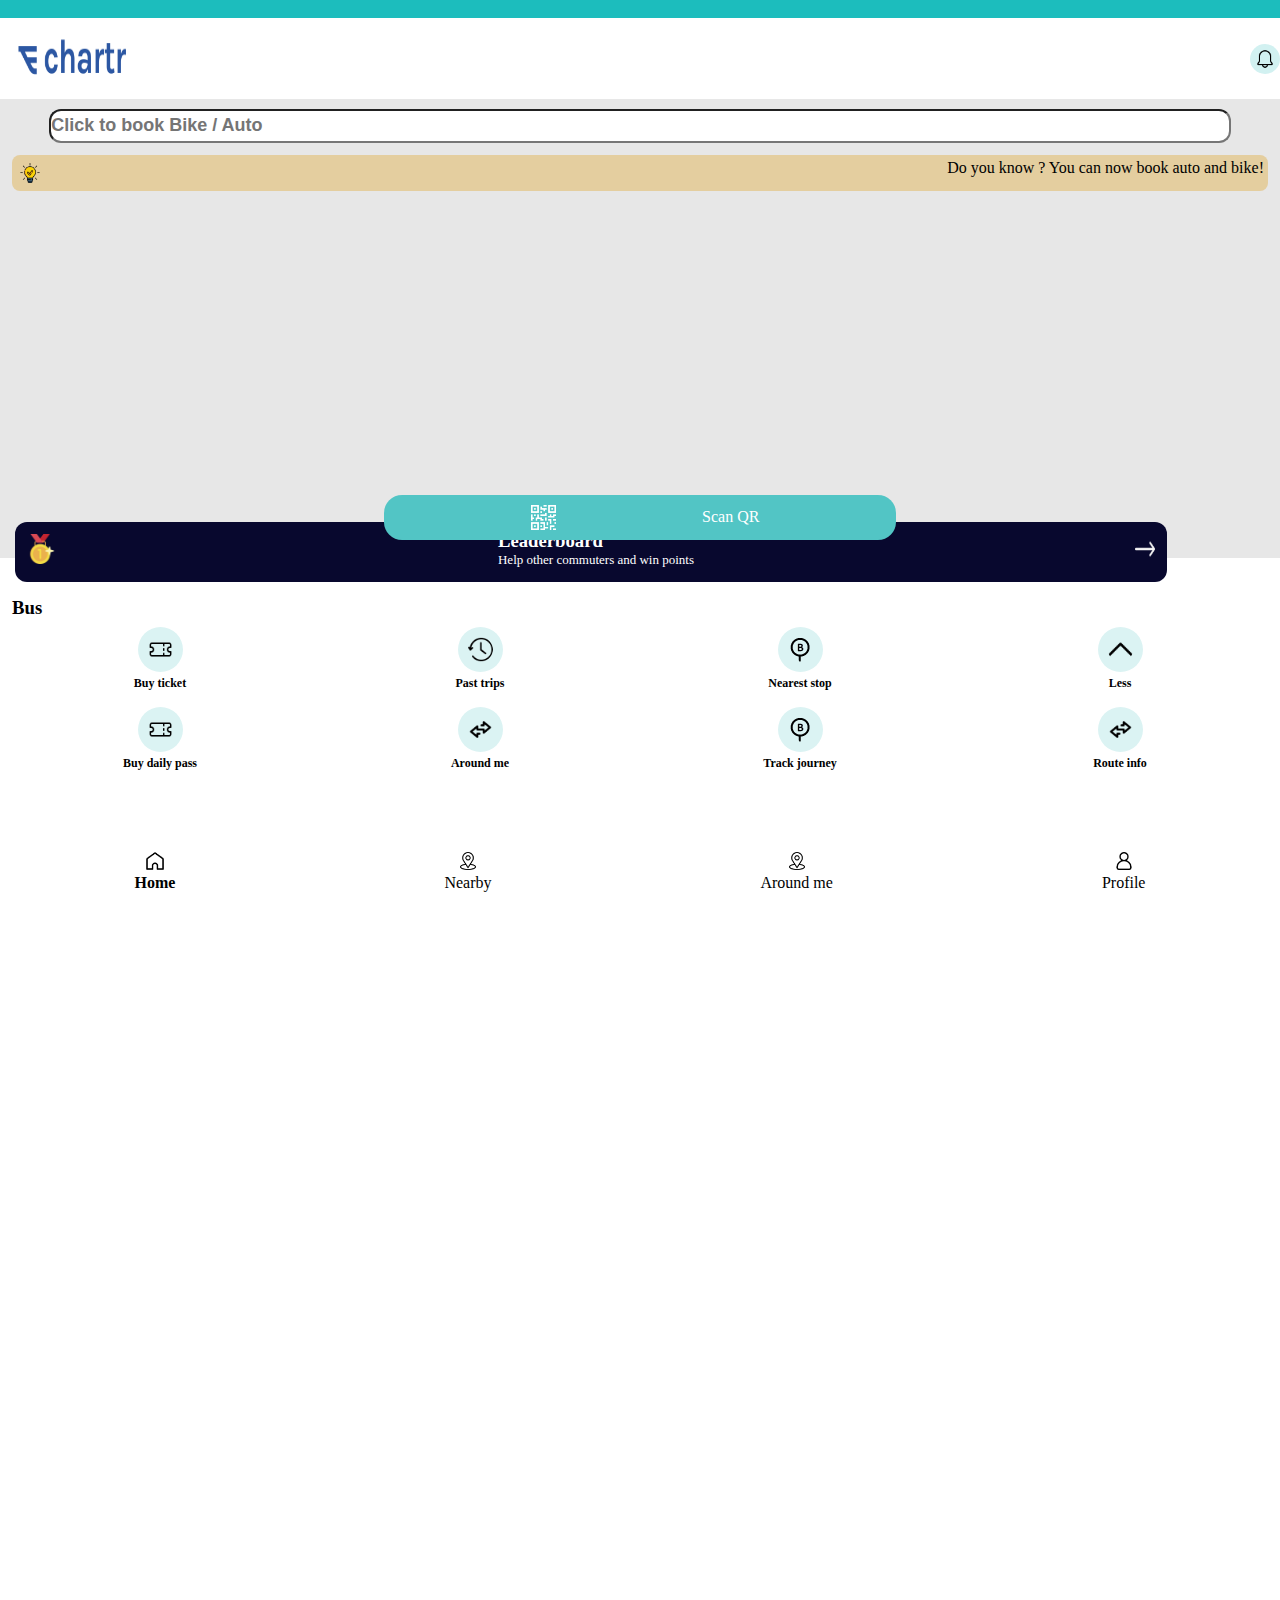
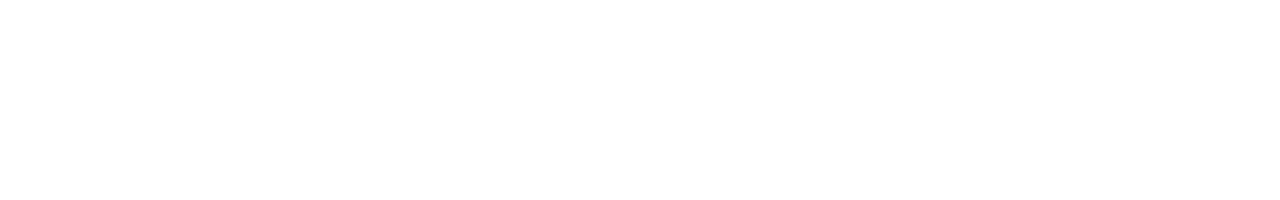
<file: index.html>
<!DOCTYPE html>
<html lang="en">

<head>
    <meta charset="UTF-8">
    <meta name="viewport" content="width=device-width, initial-scale=1.0">
    <title>chartr</title>
    <link rel="stylesheet" href="style.css">
</head>

<body>
    <div class="topbar">

    </div>

    <div class="nav-container">
        <img class="logo" src="images/HyYNu7kXqEmDEcljV3ItJYmn0.webp" alt="logo">
        <img class="notifications" src="images/bell.png" alt="notifications">
    </div>
    <div class="searchbar">
        <input type="text" class="search" placeholder="Click to book Bike / Auto">
        <div class="idea">
            <img class="bulb" src="images/lightbulb.png" alt="">
            <p class="idea-content">Do you know ? You can now book auto and bike!</p>
        </div>
        <div class="map">
            <iframe
                src="https://www.google.com/maps/embed?pb=!1m18!1m12!1m3!1d14024.091781926349!2d77.21924050119777!3d28.508957367605223!2m3!1f0!2f0!3f0!3m2!1i1024!2i768!4f13.1!3m3!1m2!1s0x390ce1bd66a0a8dd%3A0xea7a174449a20e04!2sKhanpur%2C%20New%20Delhi%2C%20Delhi%20110062%2C%20India!5e0!3m2!1sen!2sus!4v1703264656378!5m2!1sen!2sus"
                width="100%" height="300" style="border:0;" allowfullscreen="" loading="lazy"
                referrerpolicy="no-referrer-when-downgrade"></iframe>
        </div>
        <div class="qr">
            <img src="images/qr-code (1).png" alt="" class="qrcode">
            <p class="scan ">Scan QR</p>
        </div>
        <div class="main-boxes">

            <img class="medal" src="images/gold-medal.png" alt="">

            <div class="text">
                <h3>Leaderboard</h3>
                <p>Help other commuters and win points</p>
            </div>

            <img class="arrow" src="images/right-arrow.png" alt="">

        </div>
        <h3 class="bus">Bus</h3>
        <div class="grid">
            
            <div class="elements">
                <a href="ticket.html" id="buy-tickets"><img class="grid-images" src="images/validating-ticket.png" alt="">
                <p class="element_text">Buy ticket</p></a>
            </div>
            <div class="elements">
                <a href="ticket1.html"><img class="grid-images" src="images/history.png" alt="">
                <p class="element_text">Past trips</p></a>
            </div>
            <div class="elements">
                <img class="grid-images" src="images/nearest.png" alt="">
                <p class="element_text">Nearest stop</p>
            </div>
            <div class="elements">
                <img class="grid-images" src="images/upload.png" alt="">
                <p class="element_text">Less</p>
            </div>
            <div class="elements">
                <img class="grid-images" src="images/validating-ticket.png" alt="">
                <p class="element_text">Buy daily pass</p>
            </div>
            <div class="elements">
                <img class="grid-images" src="images/transaction.png" alt="">
                <p class="element_text"> Around me</p>
            </div>
            <div class="elements">
                <img class="grid-images" src="images/nearest.png" alt="">
                <p class="element_text">Track journey</p>
            </div>
            <div class="elements">
                <img class="grid-images" src="images/transaction.png" alt="">
                <p class="element_text">Route info</p>
            </div>
        </div>

    </div>
  <div class="mobilelists">
    <div class="list">
        <img src="images/hut.png" alt="" class="listimg">
        <p class="active">Home</p>
    </div>
    <div class="list">
        <img src="images/location.png" alt="" class="listimg">
        <p>Nearby</p>
    </div>
    <div class="list">
        <img src="images/location.png" alt="" class="listimg">
        <p>Around me</p>
    </div>
    <div class="list">
        <img src="images/avatar.png" alt="" class="listimg">
        <p>Profile</p>
    </div>
  </div>  
  

  </div>
<script src="script1.js"></script>

</body>


</html>
</file>
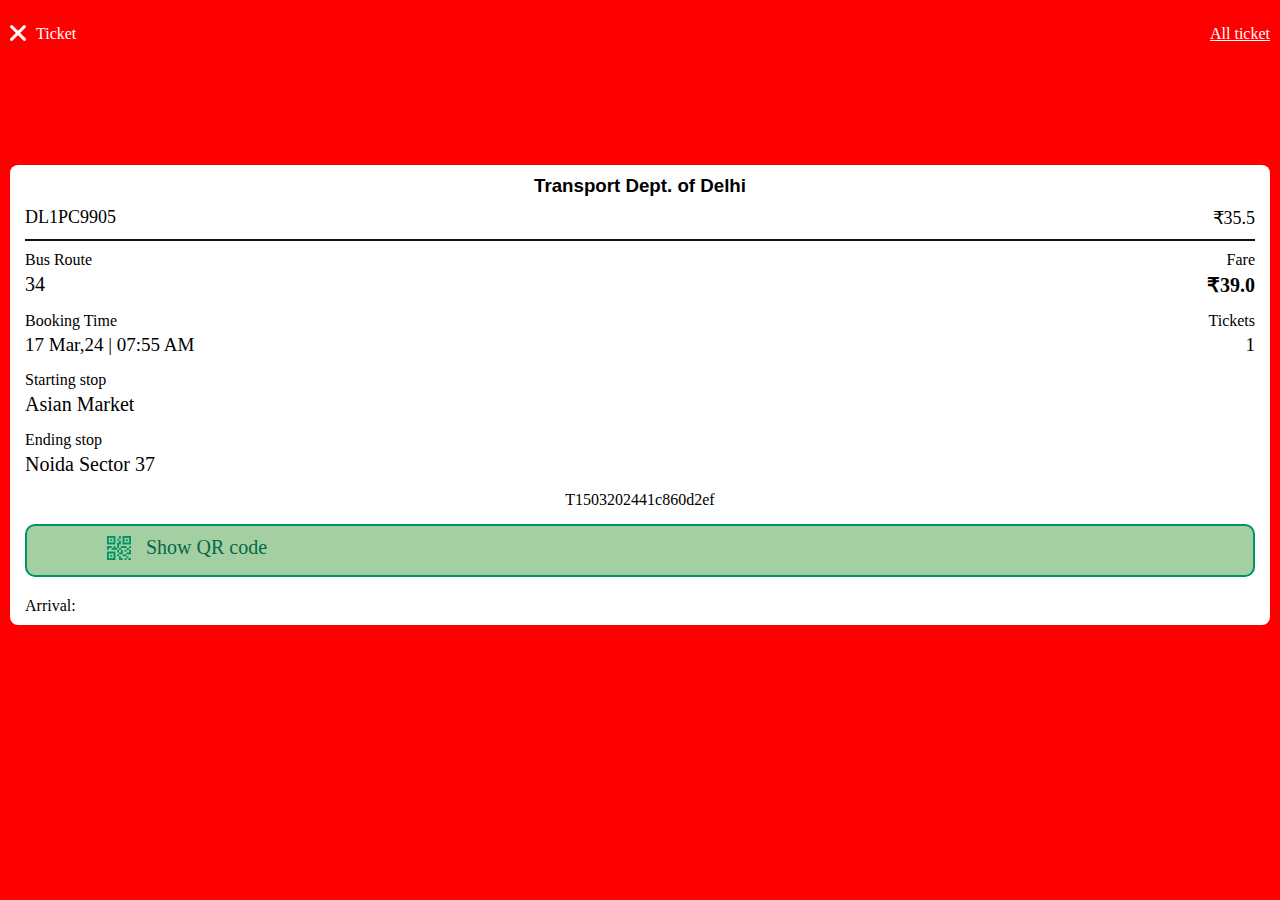
<file: ticket.html>
<!DOCTYPE html>
<html lang="en">

<head>
    <meta charset="UTF-8">
    <meta name="viewport" content="width=device-width, initial-scale=1.0">
    <title>chartr</title>
    <link rel="stylesheet" href="ticket.css">
</head>

<body>
    <section class="main" >
        <div class="container">
        
            <div><a href="index.html"><img class="close" src="./images/close .png" alt=""></a></div>
            <div><p>Ticket</p></div>
            <div><a href="#" id="all-ticket"><p>All ticket</p></a></div>
            
          </div>
          <div class="ticket-section">
            <div>
                <h3 class="ticket-head">Transport Dept. of Delhi</h3>
                <div class="busno">
                    <div id="busno">DL1PC9905</div>
                    <div id="discountedfare">₹35.5</div>
                    
                </div>
                <hr class="hr">
                <div class="busroute">
                    <div>Bus Route</div>
                    <div>Fare</div>
                </div>
                <div class="busfareroute">
                    <div id="busroute">34</div>
                    <div id="originalfare">₹39.0</div>
                </div>
                <div class="book">
                    <div>Booking Time</div>
                    <div>Tickets</div>
                </div>
                <div class="booking">
                    <div id="booking_date_and_time">17 Mar,24 | 07:55 AM</div>
                    <div id="no-of_tickets">1</div>
                </div>
                <div class="start">
                    <div>Starting stop</div>
                </div>
                <div class="startstop">
                    <div id="start">Asian Market</div>
                </div>
                <div class="start">
                    <div>Ending stop</div>
                </div>
                <div class="startstop">
                    <div id="stop">Noida Sector 37</div>
                </div>
                <p class="hash">T1503202441c860d2ef</p>
                <div class="qr">
                    <div><img src="./images/qr.png" alt=""></div>
                    <div><p class="qrtext">Show QR code</p></div>
                </div>
                <p class="Arrival">Arrival:</p>
            </div>
          </div>
    </section>
    <script src="script1.js"></script>
</body>


</html>
</file>
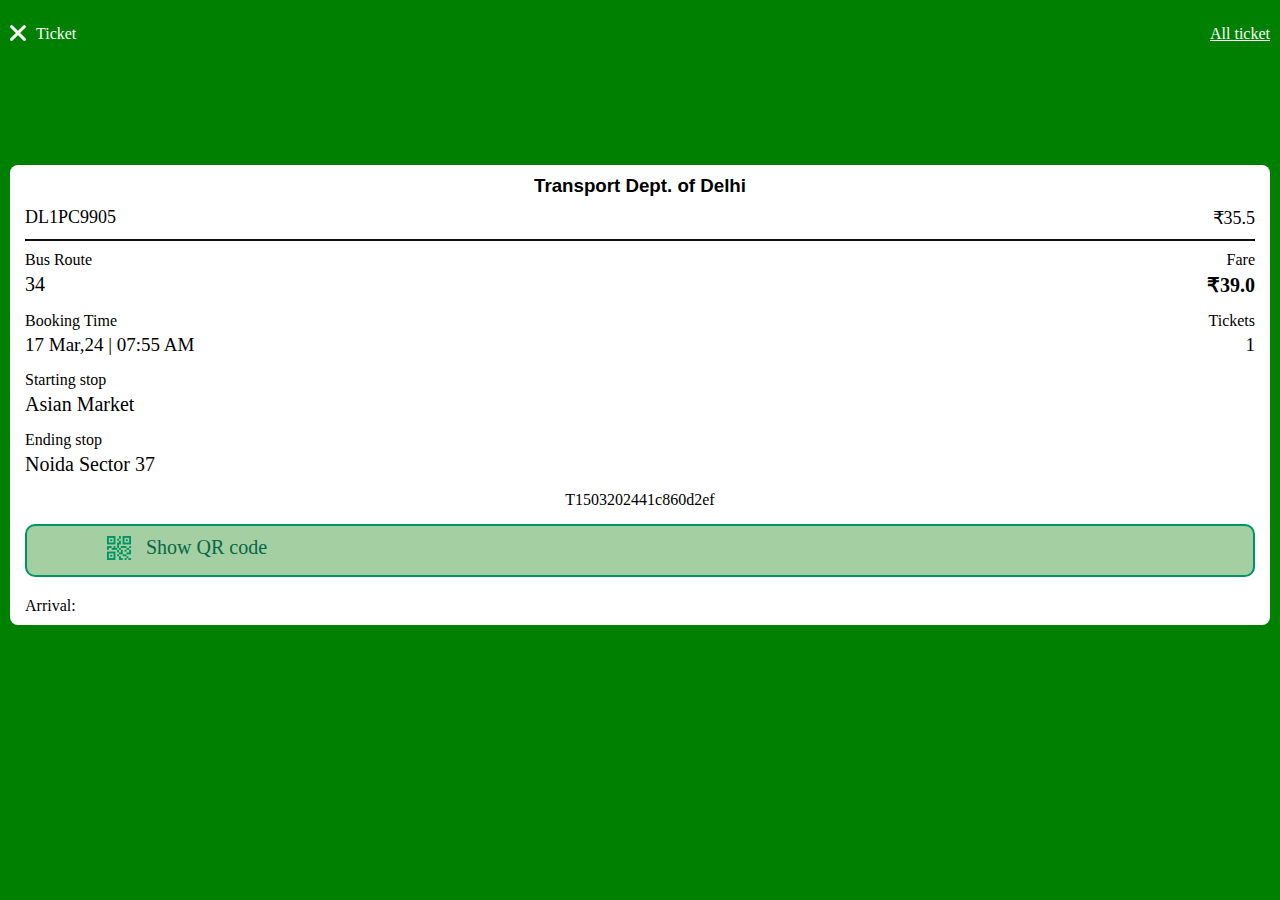
<file: ticket1.html>
<!DOCTYPE html>
<html lang="en">

<head>
    <meta charset="UTF-8">
    <meta name="viewport" content="width=device-width, initial-scale=1.0">
    <title>chartr</title>
    <link rel="stylesheet" href="ticket.css">
</head>

<body>
    <section class="main" style="background-color: green;">
        <div class="container">
        
            <div><a href="index.html"><img class="close" src="./images/close .png" alt=""></a></div>
            <div><p>Ticket</p></div>
            <div><a href="#" id="all-ticket"><p>All ticket</p></a></div>
            
          </div>
          <div class="ticket-section">
            <div>
                <h3 class="ticket-head">Transport Dept. of Delhi</h3>
                <div class="busno">
                    <div id="busno">DL1PC9905</div>
                    <div id="discountedfare">₹35.5</div>
                    
                </div>
                <hr class="hr">
                <div class="busroute">
                    <div>Bus Route</div>
                    <div>Fare</div>
                </div>
                <div class="busfareroute">
                    <div id="busroute">34</div>
                    <div id="originalfare">₹39.0</div>
                </div>
                <div class="book">
                    <div>Booking Time</div>
                    <div>Tickets</div>
                </div>
                <div class="booking">
                    <div id="booking_date_and_time">17 Mar,24 | 07:55 AM</div>
                    <div id="no-of_tickets">1</div>
                </div>
                <div class="start">
                    <div>Starting stop</div>
                </div>
                <div class="startstop">
                    <div id="start">Asian Market</div>
                </div>
                <div class="start">
                    <div>Ending stop</div>
                </div>
                <div class="startstop">
                    <div id="stop">Noida Sector 37</div>
                </div>
                <p class="hash">T1503202441c860d2ef</p>
                <div class="qr">
                    <div><img src="./images/qr.png" alt=""></div>
                    <div><p class="qrtext">Show QR code</p></div>
                </div>
                <p class="Arrival">Arrival:</p>
            </div>
          </div>
    </section>
    <script src="script1.js"></script>
</body>


</html>
</file>
<file: style.css>
* {
    padding: 0;
    margin: 0;
    
}
a{
    text-decoration: none;
    color: black;
}
body{
    height: 200vh;
    text-align: center;
}

.topbar{
    height: 18px;
    background-color: rgb(28, 189, 189);
}
.nav-container {
    display: flex;
    justify-content: space-between;
    /* position: fixed; */

}

.logo {
    width: 120px;
    margin: 1%;
}

.notifications {
    width: 20px;
    height: 20px;
    margin-top: 2%;
    margin-bottom: 2%;
    margin-left: 1%;
    background-color: rgb(210, 241, 241);
    padding: 5px;
    border-radius: 20px;
}
.searchbar{
    background-color: rgb(231, 231, 231);
    height: 51vh;
    text-align: center;
    /* position: fixed; */
    text-align: center;
}
.search{
    height: 30px;
    width: 92%;
    border-radius: 12px;
    margin-top: 10px;
    
    
}
input::placeholder{
    font-size: 18px;
    font-weight: 600;
}
.idea{
    /* margin-top: */
    margin: 12px;
    background-color: rgb(228, 206, 159);
    border-radius: 8px;
    display: flex;
    justify-content: space-between;
}
.bulb{
    margin: 8px;
    width: 20px;
    height: 20px;
}
.idea-content{
    margin: 4px;
    text-align: start;
   
}

.qr{
    position: absolute;
    display: flex;
    justify-content: space-evenly;
    background-color: rgb(82, 197, 197);
    text-align: center;
    margin-left: 30%;
    margin-right: 30%;
    width: 40%;
    bottom: 40%;
    border-radius: 18px;
}
.qrcode{
    color: white;
    width: 25px;
    height: 25px;
    padding: 10px;
}
.scan{
    margin-top: 13px;
    color: white;
}
.main-boxes{
    width: 90%;
    margin: 15px;
    border-radius: 12px;
    height: 60px;
  background-color: rgb(8, 8, 46);
display: flex;
justify-content: space-between;
}
.medal {
    width: 30px;
    height: 30px;
    margin: 12px;
}
.text{
    text-align: start;
    color: white;
    margin-top: 8px;
}
.text p{
    font-size: 13px;
}
.arrow {
    width: 20px;
    height: 30px;
    margin: 12px;
}
.grid
{
    display: grid;
    grid-template-columns: 1fr 1fr 1fr 1fr;
}
.grid-images{
    width: 25px;
    height: 25px;
    padding: 10px;
    border-radius: 28px;
    background-color: rgb(219, 243, 243);
}
.elements{
    margin: 8px;
}
.element_text{
    font-size: 12px;
    font-weight: 600;
}
.bus{
    text-align: left;
    margin-left: 12px;
}
.mobilelists{
    display: flex;
    justify-content: space-around;
    position: fixed;
    bottom: 0;
    background-color: rgb(255, 255, 255);
    width: 100%;
    border-top-right-radius: 15px;
    border-top-left-radius: 15px;
}
.list{
    margin: 8px;
}
.listimg{
    width: 18px;
    height: 18px;
}
.active
{
    font-weight: 550;
}
</file>
<file: ticket.css>
* {
    padding: 0;
    margin: 0;
    a{
      color: white;
    }
    text-decoration: none;
}
/* ticket page  */
.main{
    background-color: red;
    height: 100vh;
}
.container {
    display: flex;
    padding-top: 25px;
    padding-left: 10px;
    padding-right: 10px;
    gap: 10px;
    font-size: 16px;
    color: rgb(255, 255, 255);
  }
  .close{
    width: 16px;
  }
  
  /* Select the third child element and align it to the right */
  .container > :nth-child(3) {
    margin-left: auto;
    text-decoration: underline;
  }
  .ticket-section{
    height: fit-content;
    padding-bottom: 10px;
    /* max-height: fit-content; */
    margin-top: 120px;
    background-color: white;
    border-radius: 8px;
    margin-left: 10px;
    margin-right: 10px;
  }
  .ticket-head{
    text-align: center;
    padding: 10px;
    font-family: helvetica;
  }
  .busno{
    display: flex;
    justify-content: space-between;
    padding-left: 15px;
    padding-right: 15px;
    font-size: 18px;
    /* font-family: Helvetica; */
    /* font-weight: 100; */
  }
  .hr{
    border: 1px solid rgb(19, 18, 18);
    /* color: black; */
    /* height: 2px; */
    margin-left: 15px;
    margin-right: 15px;
    margin-top: 10px;
    margin-bottom: 10px;
  }
  .busroute{
    display: flex;
    justify-content: space-between;
    padding-left: 15px;
    padding-right: 15px;

  }
  .busfareroute{
    display: flex;
    justify-content: space-between;
    padding-left: 15px;
    padding-right: 15px;
    font-size: 20px;
    padding-top: 4px;
    margin-bottom: 15px;
    /* font-family: helvetica; */

  }
  .busfareroute > :nth-child(2){
    font-weight: 600;
    
    /* color: red; */
  }
  .book{
    display: flex;
    justify-content: space-between;
    padding-left: 15px;
    padding-right: 15px;
  }
  .booking{
    display: flex;
    justify-content: space-between;
    padding-left: 15px;
    padding-right: 15px;
    font-size: 19px;
    padding-top: 4px;
    margin-bottom: 15px;
  }
  .start{
    padding-left: 15px;
    padding-right: 15px;
  }
  .startstop{
    font-size: 20px;
    padding-left: 15px;
    padding-right: 15px;
    padding-top: 4px;
    margin-bottom: 15px;
  }
  .hash{
    text-align: center;
  }
  .qr{
    display: flex;
    margin: 15px;
    gap: 15px;
    border-radius: 10px;
    /* height: 40px; */
    margin-bottom: 20px;
    border: 2px solid #009463;
    background-color: rgb(163, 207, 163);
    /* justify-content: space-around; */
    padding-left: 80px;
    padding-top: 10px;
    padding-bottom: 10px;
    font-size: 20px;
  }
  .qrtext{
    color: #066847 ;
  }
.Arrival{
  margin-left: 15px;
}
</file>
